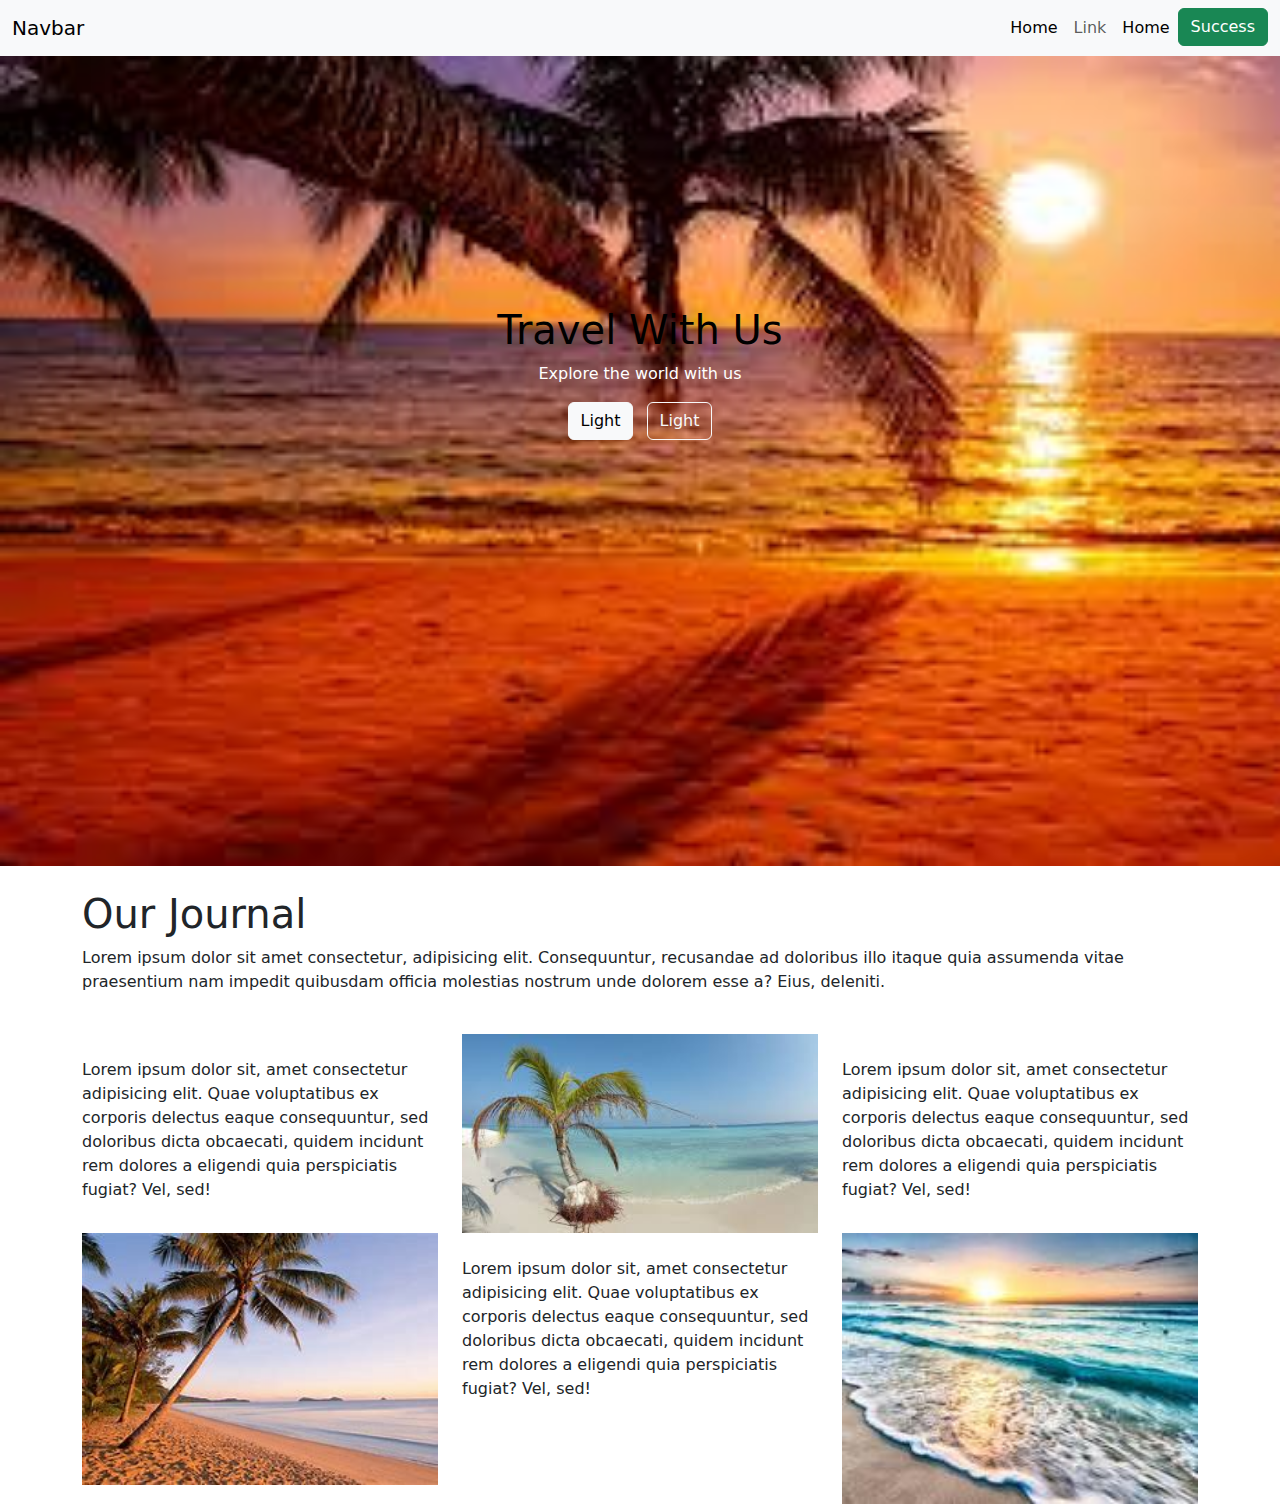
<file: index.html>
<!DOCTYPE html>
<html lang="en">

<head>
    <meta charset="UTF-8">
    <meta name="viewport" content="width=device-width, initial-scale=1.0">
    <title>Document</title>
    <link rel="stylesheet" href="styles.css">
    <link href="https://cdn.jsdelivr.net/npm/bootstrap@5.3.3/dist/css/bootstrap.min.css" rel="stylesheet"
        integrity="sha384-QWTKZyjpPEjISv5WaRU9OFeRpok6YctnYmDr5pNlyT2bRjXh0JMhjY6hW+ALEwIH" crossorigin="anonymous">
</head>

<body>
    <section>
        <nav class="navbar navbar-expand-lg bg-body-tertiary">
            <div class="container-fluid">
                <a class="navbar-brand" href="#">Navbar</a>
                <button class="navbar-toggler" type="button" data-bs-toggle="collapse"
                    data-bs-target="#navbarSupportedContent" aria-controls="navbarSupportedContent"
                    aria-expanded="false" aria-label="Toggle navigation">
                    <span class="navbar-toggler-icon"></span>
                </button>
                <div class="collapse navbar-collapse" id="navbarSupportedContent">
                    <ul class="navbar-nav me-auto mb-2 mb-lg-0">
                    </ul>
                    <div>
                        <ul class="navbar-nav me-auto mb-2 mb-lg-0">
                            <li class="nav-item">
                                <a class="nav-link active" aria-current="page" href="#">Home</a>
                            </li>
                            <li class="nav-item">
                                <a class="nav-link" href="#">Link</a>
                            </li>
                            <li class="nav-item">
                                <a class="nav-link active" aria-current="page" href="#">Home</a>
                            </li>
                            <li class="nav-item">
                                <button type="button" class="btn btn-success">Success</button>
                            </li>
                        </ul>
                    </div>
                </div>
            </div>
        </nav>
    </section>

    <section>
        <div class="main-header">
            <div style="padding-top: 250px;" class="text-center">
                <p class="h1" style="color: #000;">Travel With Us</p>
                <p style="color: #fff;">Explore the world with us</p>
                <div>
                    <button type="button" class="btn btn-light me-2">Light</button>
                    <button type="button" class="btn btn-outline-light">Light</button>
                </div>
            </div>
        </div>
    </section>

    <section class="my-4">
        <div class="container">
            <div class="row">
                <p class="h1">Our Journal</p>
                <p>Lorem ipsum dolor sit amet consectetur, adipisicing elit. Consequuntur, recusandae ad doloribus illo
                    itaque quia assumenda vitae praesentium nam impedit quibusdam officia molestias nostrum unde dolorem
                    esse a? Eius, deleniti.</p>
            </div>
        </div>
    </section>
    <section>
        <div class="container">
            <div class="row text-center">
                <div class="col">
                    <p class="text-start pt-4">Lorem ipsum dolor sit, amet consectetur adipisicing elit. Quae
                        voluptatibus ex
                        corporis delectus
                        eaque consequuntur, sed doloribus dicta obcaecati, quidem incidunt rem dolores a eligendi quia
                        perspiciatis fugiat? Vel, sed!
                    </p>
                </div>
                <div class="col">
                    <img width="100%" src="assets/sea.jpg" alt="bg_img">
                </div>
                <div class="col">
                    <p class="text-start pt-4">Lorem ipsum dolor sit, amet consectetur adipisicing elit. Quae
                        voluptatibus ex
                        corporis delectus
                        eaque consequuntur, sed doloribus dicta obcaecati, quidem incidunt rem dolores a eligendi quia
                        perspiciatis fugiat? Vel, sed!
                    </p>
                </div>
            </div>
            <div class="row text-center">
                <div class="col">
                    <img width="100%" src="assets/beach.jpg" alt="bg_img">
                </div>
                <div class="col">
                    <p class="text-start pt-4">Lorem ipsum dolor sit, amet consectetur adipisicing elit. Quae
                        voluptatibus ex
                        corporis delectus
                        eaque consequuntur, sed doloribus dicta obcaecati, quidem incidunt rem dolores a eligendi quia
                        perspiciatis fugiat? Vel, sed!
                    </p>
                </div>
                <div class="col">
                    <img width="100%" src="assets/b2.jpg" alt="bg_img">
                </div>
            </div>
        </div>
    </section>
</body>
<script src="https://cdn.jsdelivr.net/npm/bootstrap@5.3.3/dist/js/bootstrap.bundle.min.js"
    integrity="sha384-YvpcrYf0tY3lHB60NNkmXc5s9fDVZLESaAA55NDzOxhy9GkcIdslK1eN7N6jIeHz"
    crossorigin="anonymous"></script>

</html>
</file>
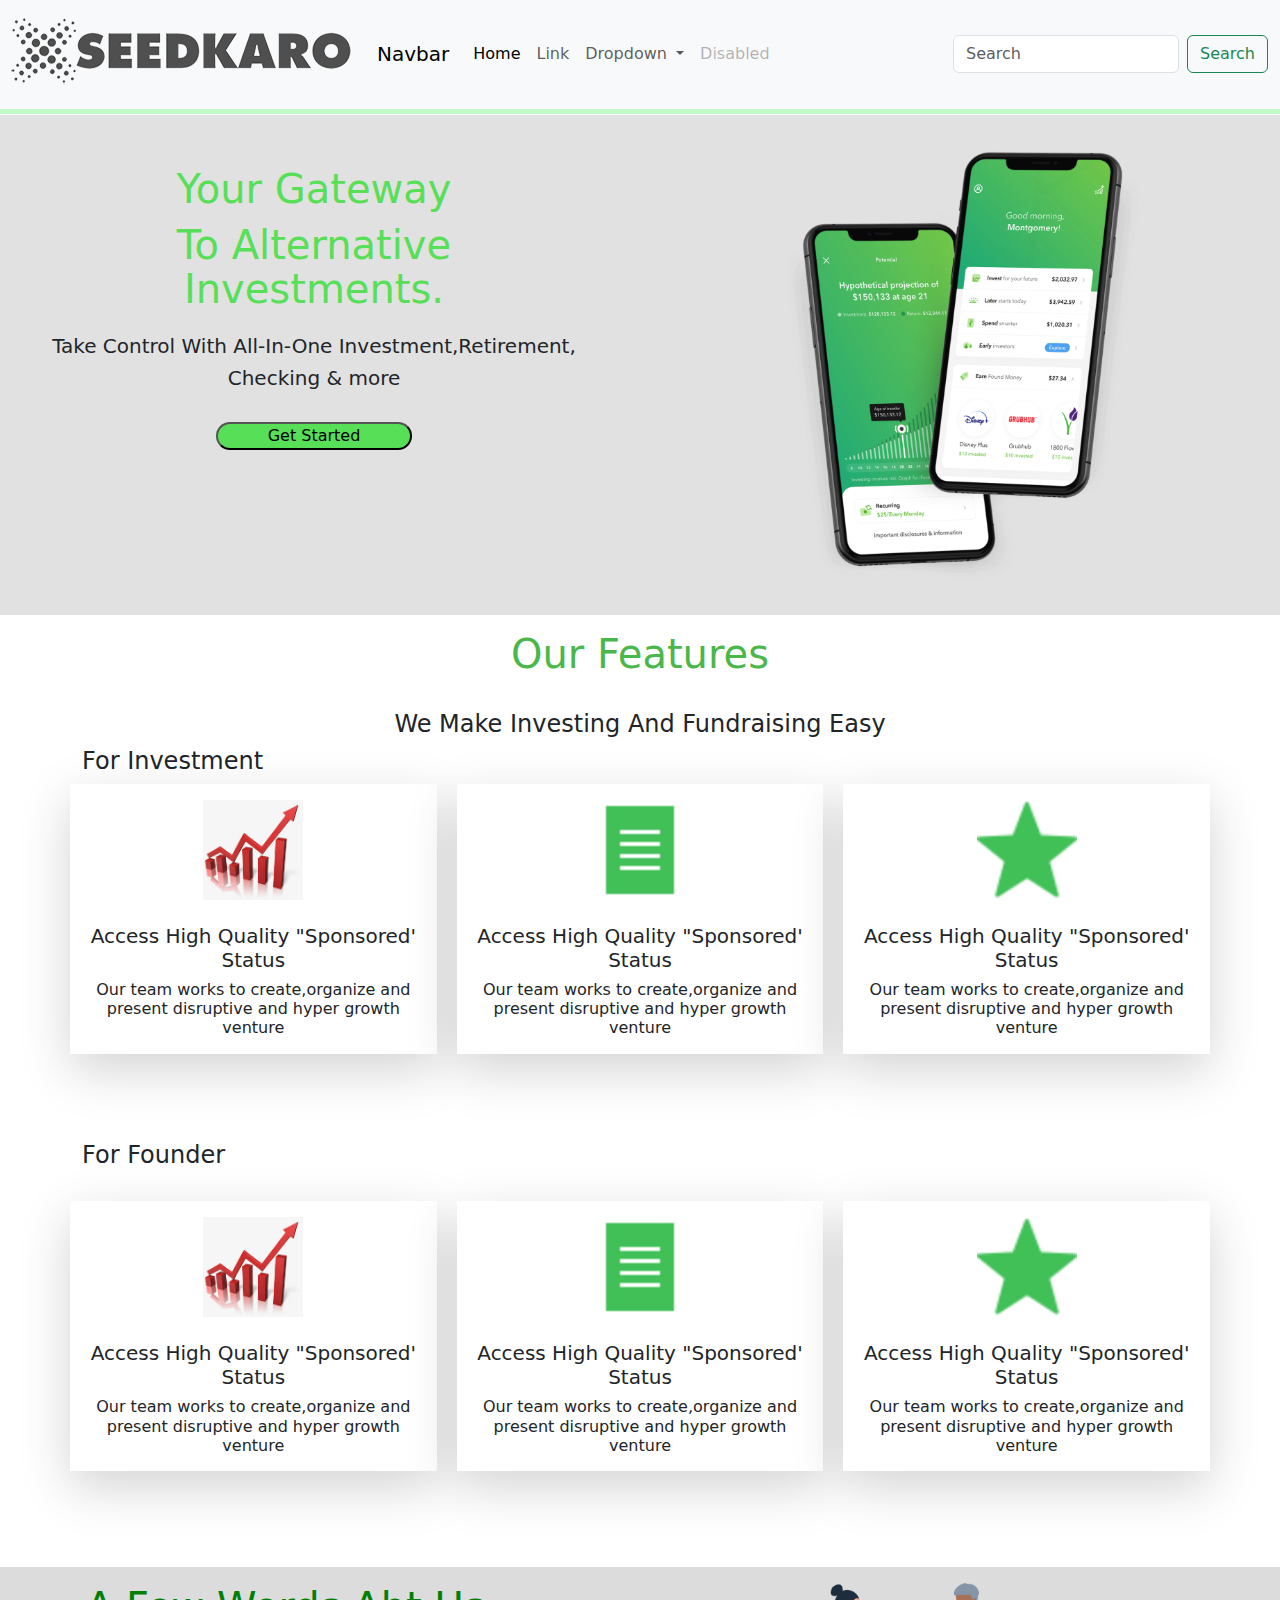
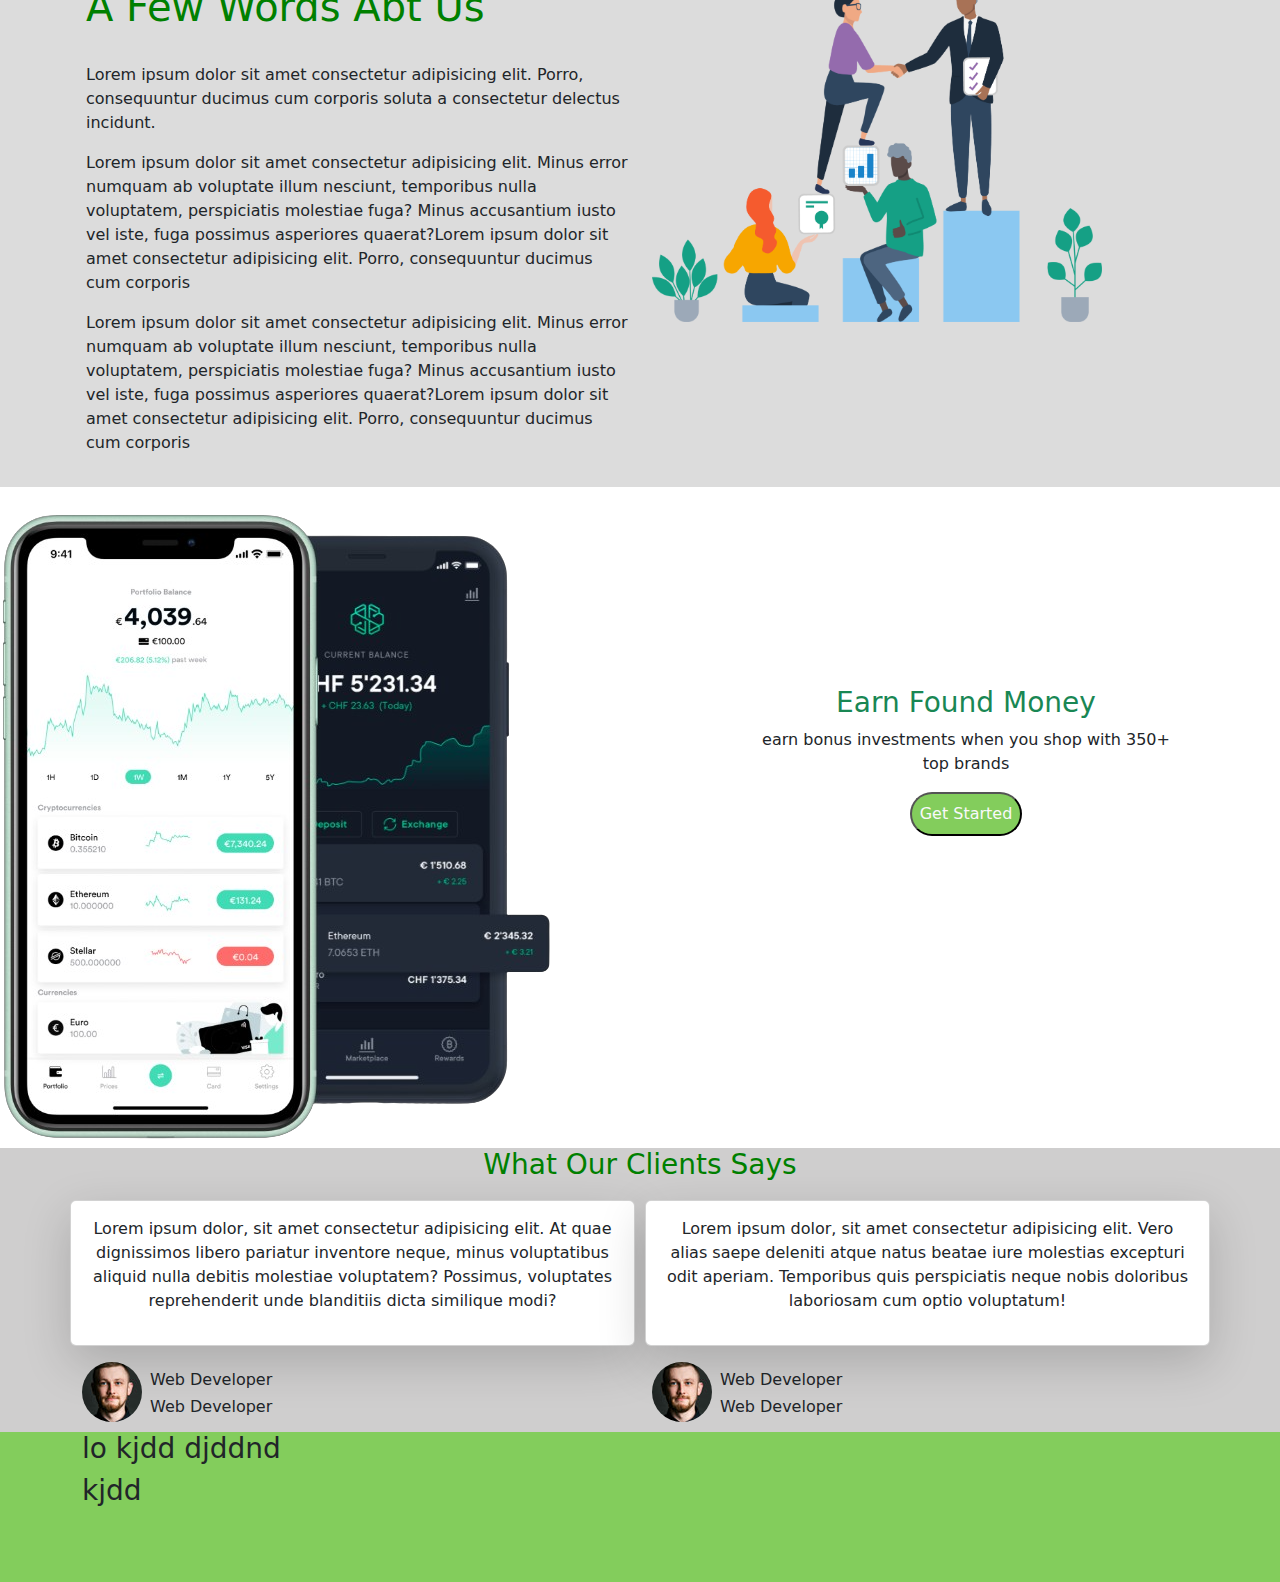
<file: seedkaro.html>
<!DOCTYPE html>
<html lang="en">

<head>
    <meta charset="UTF-8">
    <meta name="viewport" content="width=device-width, initial-scale=1.0">
    <title>Document</title>
    <link href="https://cdn.jsdelivr.net/npm/bootstrap@5.3.3/dist/css/bootstrap.min.css" rel="stylesheet"
        integrity="sha384-QWTKZyjpPEjISv5WaRU9OFeRpok6YctnYmDr5pNlyT2bRjXh0JMhjY6hW+ALEwIH" crossorigin="anonymous">
    <script src="https://cdn.jsdelivr.net/npm/bootstrap@5.3.3/dist/js/bootstrap.bundle.min.js"
        integrity="sha384-YvpcrYf0tY3lHB60NNkmXc5s9fDVZLESaAA55NDzOxhy9GkcIdslK1eN7N6jIeHz"
        crossorigin="anonymous"></script>
</head>

<body>
    <!-- <section> -->
    <div class="first">
        <nav class="navbar navbar-expand-lg bg-body-tertiary">
            <img class="img-fluid" src="assets/logo.png" alt="nhi ayga">

            <div class="container-fluid">
                <a class="navbar-brand" href="#">Navbar</a>
                <button class="navbar-toggler" type="button" data-bs-toggle="collapse"
                    data-bs-target="#navbarSupportedContent" aria-controls="navbarSupportedContent"
                    aria-expanded="false" aria-label="Toggle navigation">
                    <span class="navbar-toggler-icon"></span>
                </button>
                <div class="collapse navbar-collapse" id="navbarSupportedContent">
                    <ul class="navbar-nav me-auto mb-2 mb-lg-0">
                        <li class="nav-item">
                            <a class="nav-link active" aria-current="page" href="#">Home</a>
                        </li>
                        <li class="nav-item">
                            <a class="nav-link" href="#">Link</a>
                        </li>
                        <li class="nav-item dropdown">
                            <a class="nav-link dropdown-toggle" href="#" role="button" data-bs-toggle="dropdown"
                                aria-expanded="false">
                                Dropdown
                            </a>
                            <ul class="dropdown-menu">
                                <li><a class="dropdown-item" href="#">Action</a></li>
                                <li><a class="dropdown-item" href="#">Another action</a></li>
                                <li>
                                    <hr class="dropdown-divider">
                                </li>
                                <li><a class="dropdown-item" href="#">Something else here</a></li>
                            </ul>
                        </li>
                        <li class="nav-item">
                            <a class="nav-link disabled" aria-disabled="true">Disabled</a>
                        </li>
                    </ul>
                    <form class="d-flex" role="search">
                        <input class="form-control me-2" type="search" placeholder="Search" aria-label="Search">
                        <button class="btn btn-outline-success" type="submit">Search</button>
                    </form>
                </div>
            </div>
        </nav>

        <hr style="border-width:5px;color: rgb(5, 246, 29);margin-top: 1px;">
    </div>
    <div class="second"
        style="width: 100%; height: 500px; border: 0px solid rgb(8, 8, 8); background-color: #e1e1e1;margin-top: -15px">
        <div class="row text-center">
            <div class="col-6 " style=" margin-top: 50px;">

                <h1 style="color: rgb(87, 223, 87);">Your Gateway</h1>
                <h1 style="color: rgb(87, 223, 87);">To Alternative </h1>
                <h1 style="color: rgb(87, 223, 87);line-height: 25px;">Investments.</h1><br>
                <h5>Take Control With All-In-One Investment,Retirement,</h5>
                <h5>Checking & more</h5><br>

                <button style="padding: 0px 50px;border-radius: 25px;background-color: rgb(87, 223, 87);">Get
                    Started</button>
            </div>
            <div class="col-6">
                <img class="img-fluid" src="assets/mobile.png" height="500px" width="500px">
            </div>
        </div>
    </div>
    <div class="container" style="margin-top: 15px;">
        <h1 class="text-center" style="color: rgb(74, 183, 74);">Our Features</h1><br>

        <h4 class="text-center">We Make Investing And Fundraising Easy</h4>
        <div class="row">
            <div class="col-4">
                <h4 class="text-start">For Investment</h4>
            </div><br>
        </div>
        <div class="row text-center" style="grid-gap: 20px;">
            <div class="col shadow-lg p-3 mb-5 p-3"
                style="height: 270px ;width: 420px; border: 0px solid grey;background-color: white;">
                <img src="assets/first.jpeg" height="100px" width="100px">
                <br><br>
                <h5>Access High Quality "Sponsored' Status</h5>
                <h6>Our team works to create,organize and present disruptive and hyper growth venture</h6>
            </div>
            <div class="col shadow-lg p-3 mb-5 p-3"
                style="height: 270px ;width: 420px; border: 0px solid grey;background-color: white;">
                <img src="assets/secs.png" height="100px" width="100px">
                <br><br>
                <h5>Access High Quality "Sponsored' Status</h5>
                <h6>Our team works to create,organize and present disruptive and hyper growth venture</h6>
            </div>
            <div class="col shadow-lg p-3 mb-5 p-3"
                style="height: 270px ;width: 420px; border: 0px solid grey;background-color: white;">
                <img src="assets/third.png" height="100px" width="100px">
                <br><br>
                <h5>Access High Quality "Sponsored' Status</h5>
                <h6>Our team works to create,organize and present disruptive and hyper growth venture</h6>
            </div>
        </div>
    </div><br>
    <div class="container" style="margin-top: 15px;">

        <div class="row">
            <div class="col">
                <h4 class="text-start">For Founder</h4>
            </div>
        </div><br>
        <div class="row text-center" style="grid-gap: 20px;">

            <div class="col shadow-lg p-3 mb-5" style="height: 270px; border: 0px solid grey;background-color: white;">
                <img src="assets/first.jpeg" height="100px" width="100px">
                <br><br>
                <h5>Access High Quality "Sponsored' Status</h5>
                <h6>Our team works to create,organize and present disruptive and hyper growth venture</h6>
            </div>

            <div class="col shadow-lg p-3 mb-5" style="height: 270px ; border: 0px solid grey;background-color: white;">
                <img src="assets/secs.png" height="100px" width="100px">
                <br><br>
                <h5>Access High Quality "Sponsored' Status</h5>
                <h6>Our team works to create,organize and present disruptive and hyper growth venture</h6>
            </div>
            <!-- <div class="."></div> -->
            <div class="col shadow-lg p-3 mb-5" style="height: 270px ; border: 0px solid grey;background-color: white;">
                <img src="assets/third.png" height="100px" width="100px">
                <br><br>
                <h5>Access High Quality "Sponsored' Status</h5>
                <h6>Our team works to create,organize and present disruptive and hyper growth venture</h6>
            </div>
        </div>
    </div><br><br>
    <section style="background-color: gainsboro; ">
        <div class="container fourth p-3">
            <div class="row text-start">
                <div class="col-6 ">
                    <h1 style="color: green;">A Few Words Abt Us</h1><br>

                    <p>Lorem ipsum dolor sit amet consectetur adipisicing elit. Porro, consequuntur ducimus cum
                        corporis
                        soluta a consectetur delectus incidunt.</p>
                    <p>Lorem ipsum dolor sit amet consectetur adipisicing elit. Minus error numquam ab voluptate
                        illum
                        nesciunt, temporibus nulla voluptatem, perspiciatis molestiae fuga? Minus accusantium iusto
                        vel
                        iste, fuga possimus asperiores quaerat?Lorem ipsum dolor sit amet consectetur adipisicing
                        elit.
                        Porro, consequuntur ducimus cum corporis
                    </p>
                    <p>
                        Lorem ipsum dolor sit amet consectetur adipisicing elit. Minus error numquam ab voluptate
                        illum
                        nesciunt, temporibus nulla voluptatem, perspiciatis molestiae fuga? Minus accusantium iusto
                        vel
                        iste, fuga possimus asperiores quaerat?Lorem ipsum dolor sit amet consectetur adipisicing
                        elit.
                        Porro, consequuntur ducimus cum corporis
                    </p>
                </div>
                <div class="col-6">
                    <img class="img-fluid" src="assets/aboutus.png" alt="nhi dikhega" style='width: 450px;'>
                </div>
            </div>


        </div>
    </section>
    <br>
    <div class="fifth">
        <div class="row">
            <div class="col-6">
                <img class="img-fluid" src="assets/mobile2.png" alt="bhg yah se">
            </div>
            <div class="container col-6 text-center" style="padding-top: 175px;">

                <h3 class="text-success">
                    Earn Found Money
                </h3>
                <p>earn bonus investments when you shop with 350+<br>
                    top brands
                </p>
                <button class="text-light p-2 rounded-pill " style="background-color: #83CD5C;">Get Started</button>

            </div>

        </div>
    </div>
    </section>
    <section>
        <div class="container-fluid">
            <div class="row">
                <h1></h1>
                <div class="col-6">

                </div>
            </div>
        </div>
    </section>
    <section class="pb-2" style="background-color:rgb(207, 206, 206);">
        <div class="container text-center">
            <div class="row" style="grid-gap:10px;">
                <h3 class="text-center" style="text-transform: capitalize;color: green;">what our clients says</h3>
                <div class="col card shadow-lg p-3 ">
                    <p>Lorem ipsum dolor, sit amet consectetur adipisicing elit. At quae dignissimos libero pariatur
                        inventore neque, minus voluptatibus aliquid nulla debitis molestiae voluptatem? Possimus,
                        voluptates reprehenderit unde blanditiis dicta similique modi?</p>
                </div>
                <div class="col card shadow-lg p-3">
                    <p>Lorem ipsum dolor, sit amet consectetur adipisicing elit. Vero alias saepe deleniti atque natus
                        beatae iure molestias excepturi odit aperiam. Temporibus quis perspiciatis neque nobis doloribus
                        laboriosam cum optio voluptatum!</p>
                </div>
            </div>
            <div class="row">
                <div class="col-6 mt-3">
                    <div class="d-flex">
                        <div>
                            <img style="border-radius: 35px;" src="assets/testiprofile1.jpg" alt="testi-img">
                        </div>
                        <div class="mt-2 ms-2">
                            <H6>Web Developer</H6>
                            <H6>Web Developer</H6>
                        </div>
                    </div>
                </div>
                <div class="col-6 mt-3">
                    <div class="d-flex">
                        <div>
                            <img style="border-radius: 35px;" src="assets/testiprofile1.jpg" alt="testi-img">
                        </div>
                        <div class="mt-2 ms-2">
                            <H6>Web Developer</H6>
                            <H6>Web Developer</H6>
                        </div>
                    </div>
                </div>
            </div>
        </div>
    </section>
    <section>
        <div style="background-color: #83CD5C;height: 150px;">
            <div class="container">
                <div class="row">
                    <div class="col-8 text-start">
                        <h3>lo kjdd djddnd</h3>
                        <h3>kjdd</h3>
                    </div>
                </div>
            </div>
        </div>
    </section>

</body>
<script src="https://cdn.jsdelivr.net/npm/@popperjs/core@2.11.8/dist/umd/popper.min.js"
    integrity="sha384-I7E8VVD/ismYTF4hNIPjVp/Zjvgyol6VFvRkX/vR+Vc4jQkC+hVqc2pM8ODewa9r"
    crossorigin="anonymous"></script>
<script src="https://cdn.jsdelivr.net/npm/bootstrap@5.3.3/dist/js/bootstrap.min.js"
    integrity="sha384-0pUGZvbkm6XF6gxjEnlmuGrJXVbNuzT9qBBavbLwCsOGabYfZo0T0to5eqruptLy"
    crossorigin="anonymous"></script>

</html>
</file>
<file: styles.css>
.main-header{
    height:90vh;
    background-image:url(assets/b3.jpg);
    background-repeat: no-repeat;
    background-size: cover;
}
</file>
